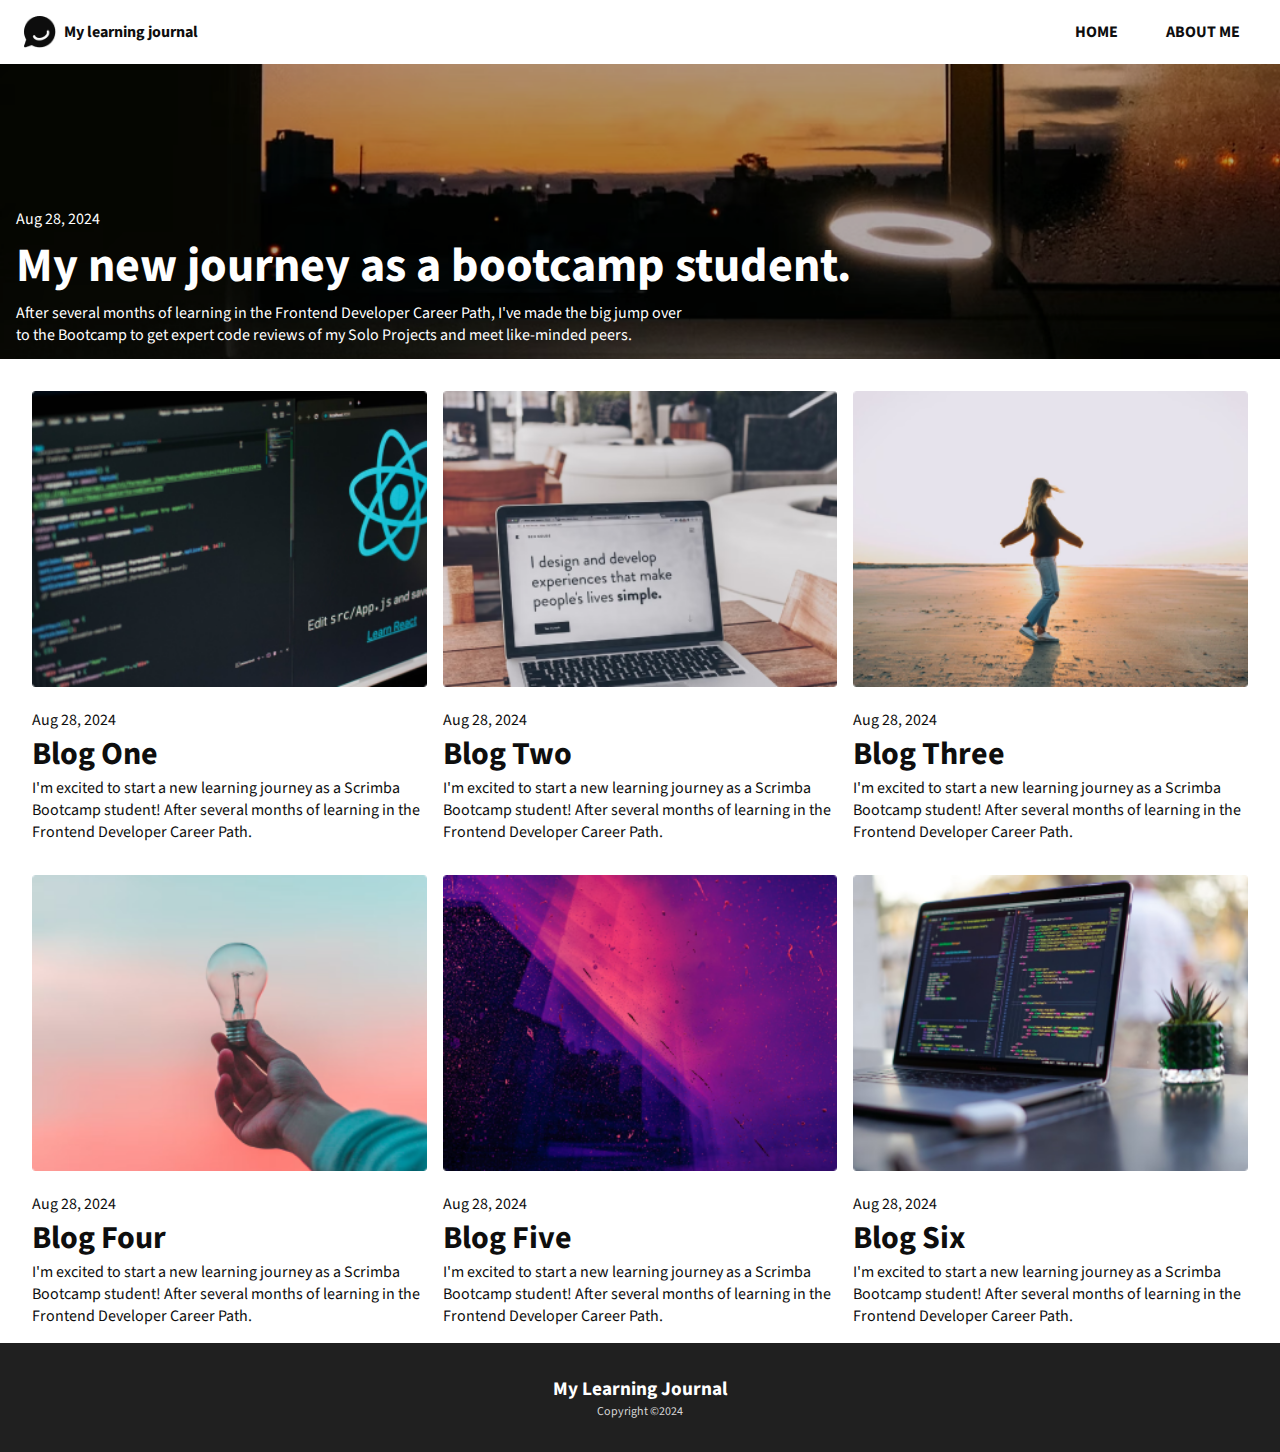
<file: index.html>
<!DOCTYPE html>
<html lang="en">

<head>
    <meta charset="utf-8">
    <meta name="description" content="My Learning Journal Project index page">
    <meta name="viewport" content="width=device-width, initial-scale=1">
    <title>My Learning Journal</title>
    <link rel="stylesheet" href="css/style.css">
    <link rel="preconnect" href="https://fonts.googleapis.com">
    <link rel="preconnect" href="https://fonts.gstatic.com" crossorigin>
    <link href="https://fonts.googleapis.com/css2?family=Source+Sans+3:ital,wght@0,200..900;1,200..900&display=swap"
        rel="stylesheet">
</head>

<body>
    <nav>
        <header class="nav-header">
            <img id="nav-logo" src="images/logo.png" alt="My Journal Logo">
            <h1 id="nav-title">My learning journal</h1>
        </header>
        <ul>
            <li><a href="index.html">Home</a></li>
            <li><a href="aboutMe.html">About Me</a></li>
        </ul>
    </nav>
    <main>
        <a class="clickable-link" href="blogArticle.html">
            <article class="main-article">
            <p class="main-article-date">Aug 28, 2024</p>
            <h1>My new journey as a bootcamp student.</h1>
            <p>After several months of learning in the Frontend Developer Career Path, I've made the big jump over to
                the Bootcamp
                to get expert code reviews of my Solo Projects and meet like-minded peers.</p>
            </article>
        </a>
        <div class="grid-container">
            <article class="blog-post">
                <img class="blog-image" src="images/blog-image-01.png" alt="Blog One Image">
                <header class="article-header">
                    <p>Aug 28, 2024</p>
                    <h2>Blog One</h2>
                    <p>I'm excited to start a new learning journey as a Scrimba Bootcamp student! After several months
                        of learning in the Frontend Developer Career Path.</p>
                </header>
            </article>
            <article class="blog-post">
                <img class="blog-image" src="images/blog-image-02.png" alt="Blog Two Image">
                <header class="article-header">
                    <p>Aug 28, 2024</p>
                    <h2>Blog Two</h2>
                    <p>I'm excited to start a new learning journey as a Scrimba Bootcamp student! After several months
                        of learning in
                        the Frontend Developer Career Path.</p>
                </header>
            </article>
            <article class="blog-post">
                <img class="blog-image" src="images/blog-image-03.png" alt="Blog Three Image">
                <header class="article-header">
                    <p>Aug 28, 2024</p>
                    <h2>Blog Three</h2>
                    <p>I'm excited to start a new learning journey as a Scrimba Bootcamp student! After several months
                        of learning in
                        the Frontend Developer Career Path.</p>
                </header>
            </article>
            <article class="blog-post">
                <img class="blog-image" src="images/blog-image-04.png" alt="Blog Four Image">
                <header class="article-header">
                    <p>Aug 28, 2024</p>
                    <h2>Blog Four</h2>
                    <p>I'm excited to start a new learning journey as a Scrimba Bootcamp student! After several months
                        of learning in
                        the Frontend Developer Career Path.</p>
                </header>
            </article>
            <article class="blog-post">
                <img class="blog-image" src="images/blog-image-05.png" alt="Blog Five Image">
                <header class="article-header">
                    <p>Aug 28, 2024</p>
                    <h2>Blog Five</h2>
                    <p>I'm excited to start a new learning journey as a Scrimba Bootcamp student! After several months
                        of learning in
                        the Frontend Developer Career Path.</p>
                </header>
            </article>
            <article class="blog-post">
                <img class="blog-image" src="images/blog-image-06.png" alt="Blog Six Image">
                <header class="article-header">
                    <p>Aug 28, 2024</p>
                    <h2>Blog Six</h2>
                    <p>I'm excited to start a new learning journey as a Scrimba Bootcamp student! After several months
                        of learning in
                        the Frontend Developer Career Path.</p>
                </header>
            </article>
        </div>
    </main>
    <footer>
        <div class="footer-text">
            <h3>My Learning Journal</h3>
            <p>Copyright &copy;2024</p>
        </div>
    </footer>
</body>

</html>
</file>
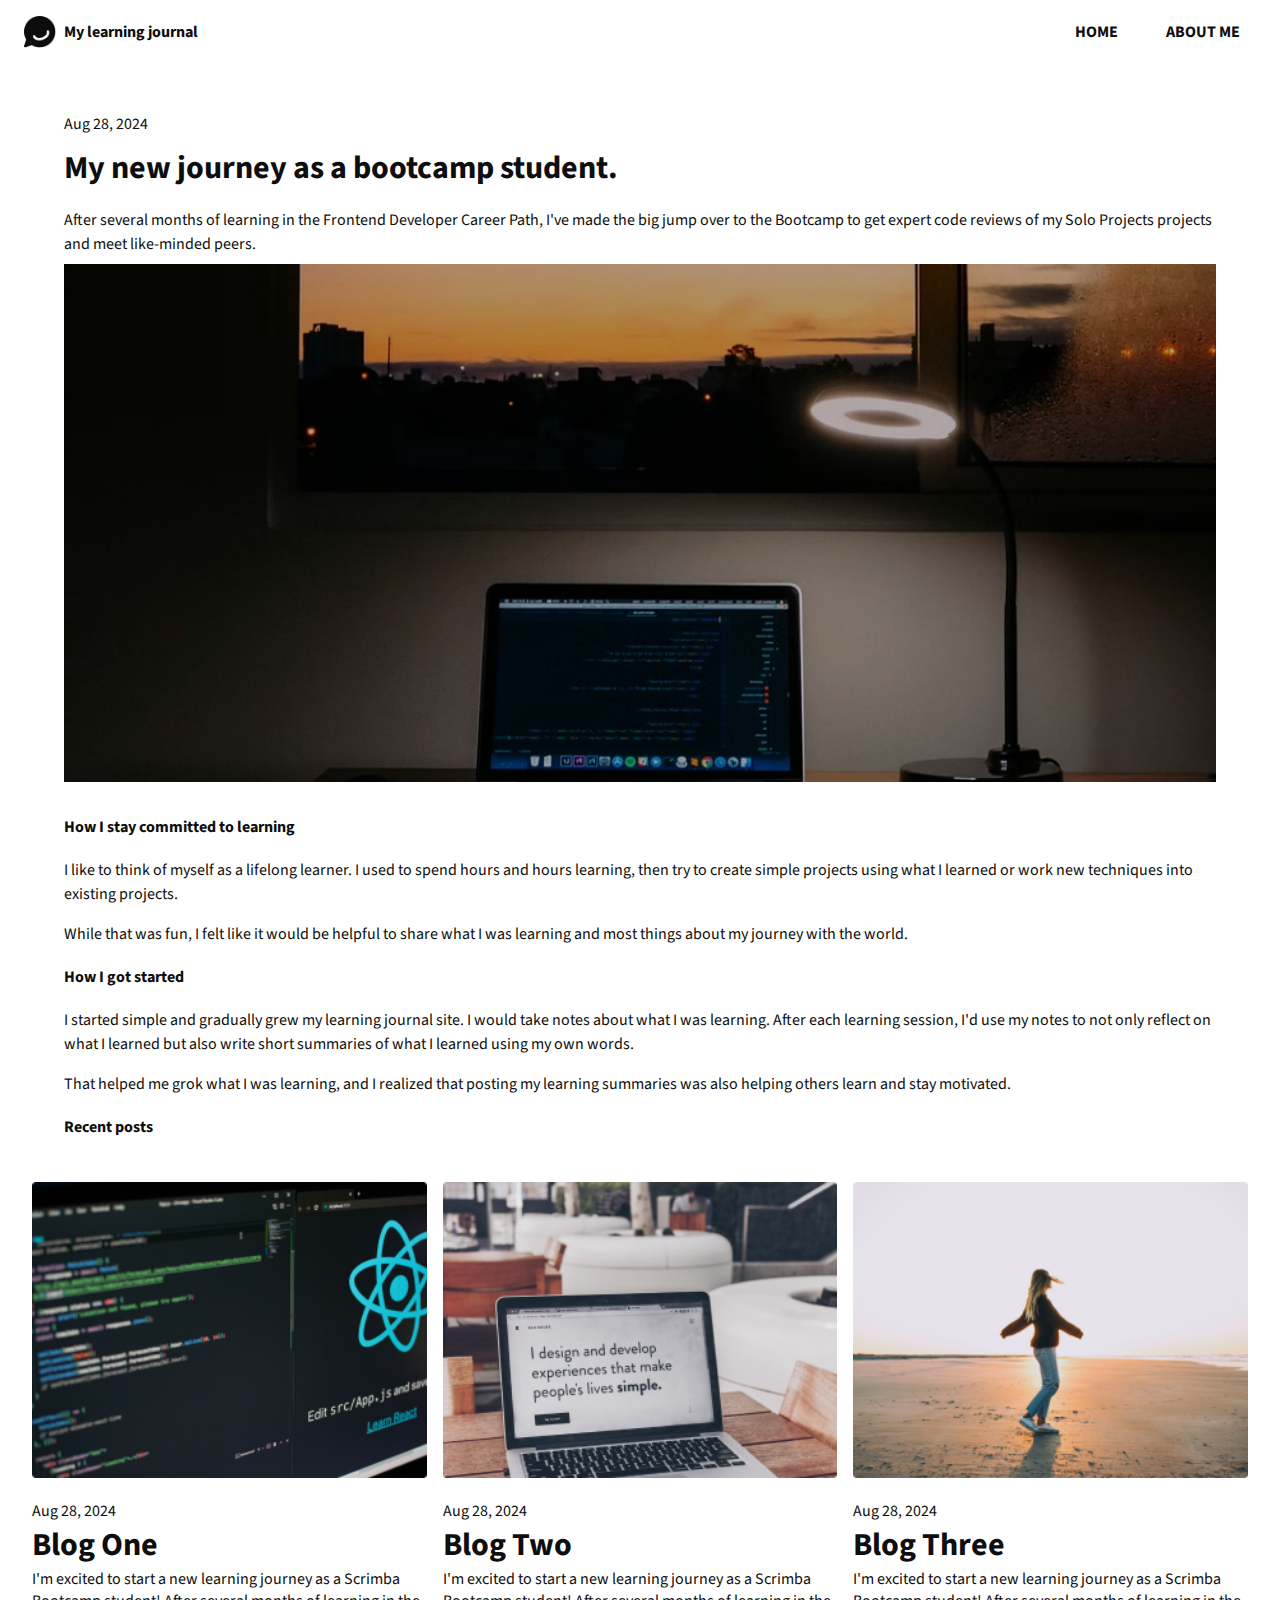
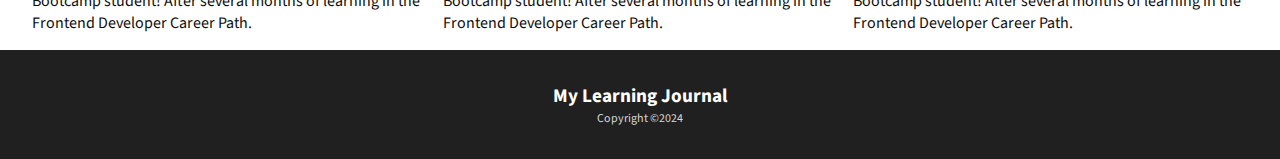
<file: aboutMe.html>
<!DOCTYPE html>
<html lang="en">

<head>
    <meta charset="UTF-8">
    <meta name="viewport" content="width=device-width, initial-scale=1.0">
    <meta name="description" content="My Learning Journal Project about me page">
    <title>About Me</title>
    <link rel="stylesheet" href="css/style.css">
    <link rel="stylesheet" href="css/extended.css">
    <link rel="preconnect" href="https://fonts.googleapis.com">
    <link rel="preconnect" href="https://fonts.gstatic.com" crossorigin>
    <link href="https://fonts.googleapis.com/css2?family=Source+Sans+3:ital,wght@0,200..900;1,200..900&display=swap"
        rel="stylesheet">
    <title>Document</title>
</head>

<body>
    <nav>
        <header class="nav-header">
            <img id="nav-logo" src="images/logo.png" alt="My Journal Logo">
            <h1 id="nav-title">My learning journal</h1>
        </header>
        <ul>
            <li><a href="index.html">Home</a></li>
            <li><a href="aboutMe.html">About Me</a></li>
        </ul>
    </nav>
    <main>
        <div class="text-container">
            <p id="about-me-date">Aug 28, 2024</p>
            <h1>My new journey as a bootcamp student.</h1>
            <p>After several months of learning in the Frontend Developer Career Path, I've made the big jump over to
                the
                Bootcamp to
                get expert code reviews of my Solo Projects projects and meet like-minded peers.</p>
            <img class="about-me-image" src="images/blog-image-hero.png" alt="asd">
            <h2>How I stay committed to learning</h2>
            <p>I like to think of myself as a lifelong learner. I used to spend hours and hours learning, then try to
                create
                simple
                projects using what I learned or work new techniques into existing projects.</p>
            <p> While that was fun, I felt like it would be helpful to share what I was learning and most things about
                my
                journey with
                the world.</p>
            <h2>How I got started</h2>
            <p>I started simple and gradually grew my learning journal site. I would take notes about what I was
                learning.
                After each learning session, I'd use my notes to not only reflect on what I learned but also write short
                summaries of
                what I learned using my own words.</p>
            <p>That helped me grok what I was learning, and I realized that posting my learning summaries was also
                helping
                others learn
                and stay motivated.</p>
            <h2>Recent posts</h2>
        </div>
        <div class="grid-container">
            <article class="blog-post">
                <img class="blog-image" src="images/blog-image-01.png" alt="Blog One Image">
                <header class="article-header">
                    <p>Aug 28, 2024</p>
                    <h2>Blog One</h2>
                    <p>I'm excited to start a new learning journey as a Scrimba Bootcamp student! After several months
                        of learning in the Frontend Developer Career Path.</p>
                </header>
            </article>
            <article class="blog-post">
                <img class="blog-image" src="images/blog-image-02.png" alt="Blog Two Image">
                <header class="article-header">
                    <p>Aug 28, 2024</p>
                    <h2>Blog Two</h2>
                    <p>I'm excited to start a new learning journey as a Scrimba Bootcamp student! After several months
                        of learning in the Frontend Developer Career Path.</p>
                </header>
            </article>
            <article class="blog-post">
                <img class="blog-image" src="images/blog-image-03.png" alt="Blog Three Image">
                <header class="article-header">
                    <p>Aug 28, 2024</p>
                    <h2>Blog Three</h2>
                    <p>I'm excited to start a new learning journey as a Scrimba Bootcamp student! After several months
                        of learning in the Frontend Developer Career Path.</p>
                </header>
            </article>
        </div>
    </main>
</body>
    <footer>
        <div class="footer-text">
            <h3>My Learning Journal</h3>
            <p>Copyright &copy;2024</p>
        </div>
    </footer>
</html>
</file>
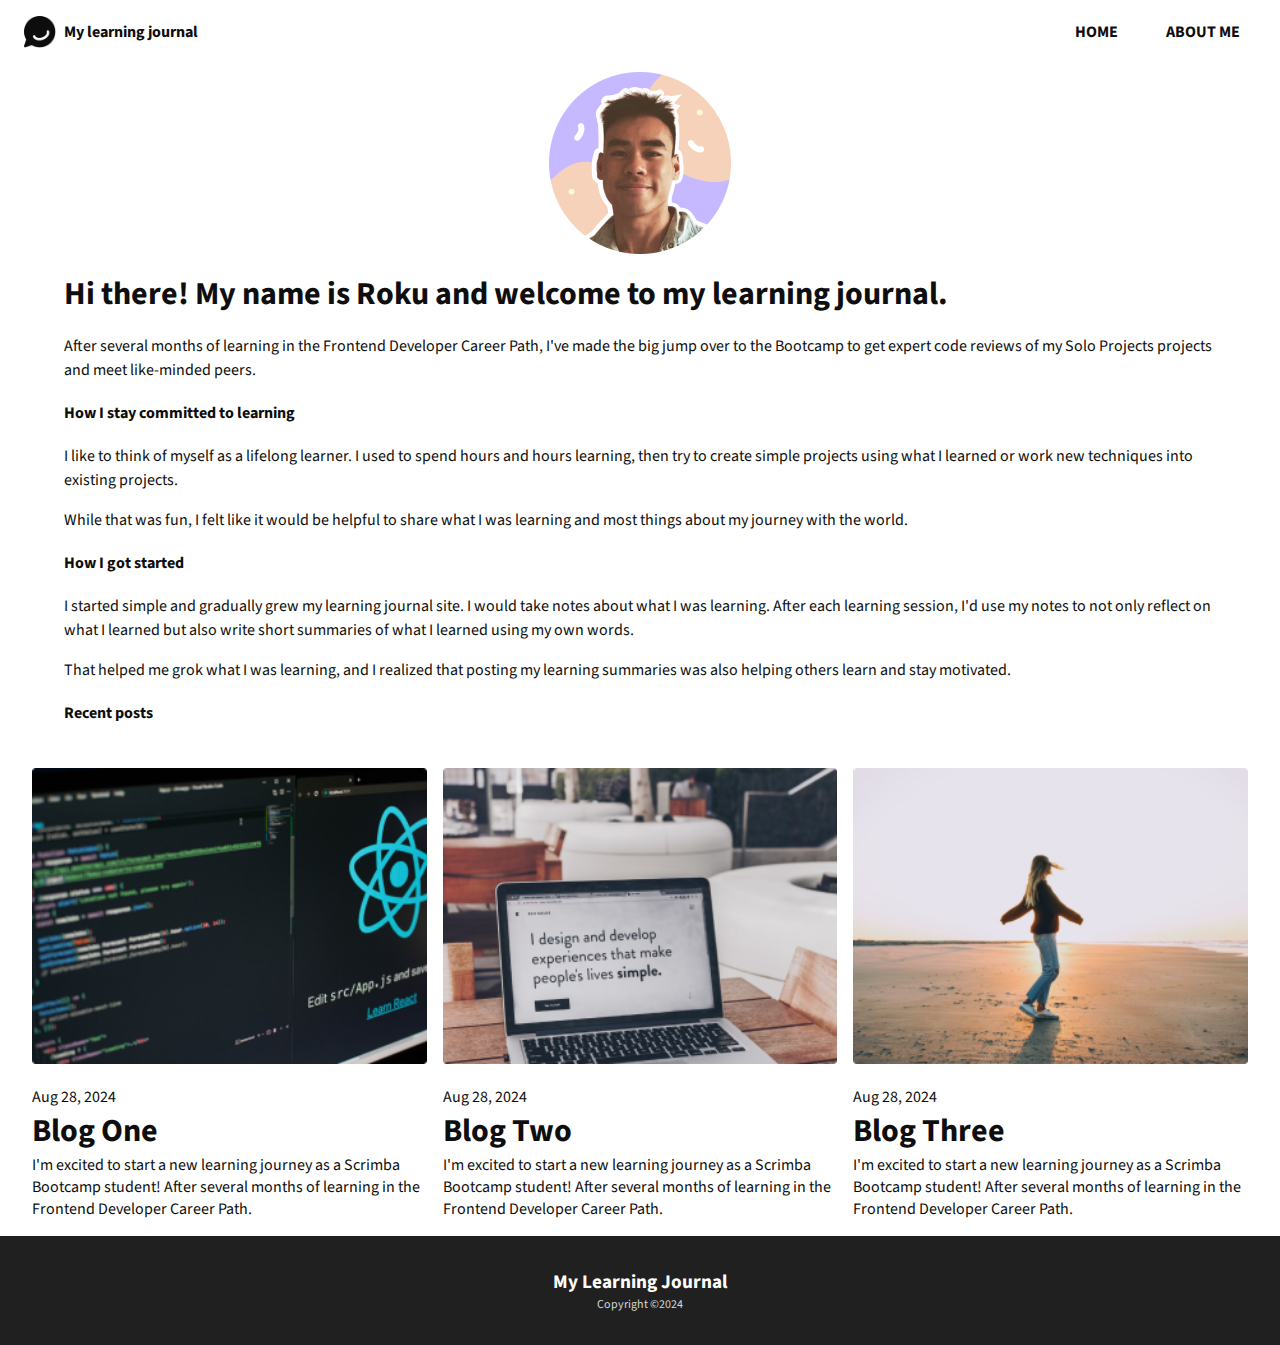
<file: blogArticle.html>
<!DOCTYPE html>
<html lang="en">

<head>
    <meta charset="UTF-8">
    <meta name="viewport" content="width=device-width, initial-scale=1.0">
    <meta name="description" content="My Learning Journal Project blog article page">
    <title>Blog Article</title>
    <link rel="stylesheet" href="css/style.css">
    <link rel="stylesheet" href="css/extended.css">
    <link rel="preconnect" href="https://fonts.googleapis.com">
    <link rel="preconnect" href="https://fonts.gstatic.com" crossorigin>
    <link href="https://fonts.googleapis.com/css2?family=Source+Sans+3:ital,wght@0,200..900;1,200..900&display=swap"
        rel="stylesheet">
    <title>Document</title>
</head>

<body>
    <nav>
        <header class="nav-header">
            <img id="nav-logo" src="images/logo.png" alt="My Journal Logo">
            <h1 id="nav-title">My learning journal</h1>
        </header>
        <ul>
            <li><a href="index.html">Home</a></li>
            <li><a href="aboutMe.html">About Me</a></li>
        </ul>
    </nav>
    <main>
        <div class="text-container">
            <img id="avatar-image" src="images/avatar.png" alt="Avatar">
            <h1>Hi there! My name is Roku and welcome to my learning journal.</h1>
            <p>After several months of learning in the Frontend Developer Career Path, I've made the big jump over to
                the Bootcamp to get expert code reviews of my Solo Projects projects and meet like-minded peers.</p>
            <h2>How I stay committed to learning</h2>
            <p>I like to think of myself as a lifelong learner. I used to spend hours and hours learning, then try to
                create
                simple
                projects using what I learned or work new techniques into existing projects.</p>
            <p> While that was fun, I felt like it would be helpful to share what I was learning and most things about
                my
                journey with
                the world.</p>
            <h2>How I got started</h2>
            <p>I started simple and gradually grew my learning journal site. I would take notes about what I was
                learning.
                After each learning session, I'd use my notes to not only reflect on what I learned but also write short
                summaries of
                what I learned using my own words.</p>
            <p>That helped me grok what I was learning, and I realized that posting my learning summaries was also
                helping
                others learn
                and stay motivated.</p>
            <h2>Recent posts</h2>
        </div>
        <div class="grid-container">
            <article class="blog-post">
                <img class="blog-image" src="images/blog-image-01.png" alt="Blog One Image">
                <header class="article-header">
                    <p>Aug 28, 2024</p>
                    <h2>Blog One</h2>
                    <p>I'm excited to start a new learning journey as a Scrimba Bootcamp student! After several months
                        of learning in the Frontend Developer Career Path.</p>
                </header>
            </article>
            <article class="blog-post">
                <img class="blog-image" src="images/blog-image-02.png" alt="Blog Two Image">
                <header class="article-header">
                    <p>Aug 28, 2024</p>
                    <h2>Blog Two</h2>
                    <p>I'm excited to start a new learning journey as a Scrimba Bootcamp student! After several months
                        of learning in the Frontend Developer Career Path.</p>
                </header>
            </article>
            <article class="blog-post">
                <img class="blog-image" src="images/blog-image-03.png" alt="Blog Three Image">
                <header class="article-header">
                    <p>Aug 28, 2024</p>
                    <h2>Blog Three</h2>
                    <p>I'm excited to start a new learning journey as a Scrimba Bootcamp student! After several months
                        of learning in the Frontend Developer Career Path.</p>
                </header>
            </article>
        </div>
    </main>
</body>
<footer>
    <div class="footer-text">
        <h3>My Learning Journal</h3>
        <p>Copyright &copy;2024</p>
    </div>
</footer>

</html>
</file>
<file: css/style.css>
* {
    box-sizing: border-box;
}

html, 
body {
    margin: 0;
    padding: 0;
    box-sizing: border-box;
    font-family: "Source Sans 3", sans-serif;
    color: #0E0E0E;
}

/* Links */

a {
    text-decoration: none;
}

a:link {
    color: #0E0E0E;
}

a:visited {
    color: #0E0E0E;
}

/* Navigation */

nav {
    height: 5vw;
    display: flex;
    justify-content: space-between;
    align-items: center;
    padding: 2em 1em;
    background-color: white;
}

nav ul {
    display: flex;
    justify-content: space-between;
    align-items: center;
    list-style: none;
    margin: 0;
    padding: 0;
}

nav ul li {
    padding: 1em;
    margin: 0 0.5em;
    text-decoration: none;
    text-transform: uppercase;
    font-weight: bolder;
}

#nav-logo {
    width: 2em;
    margin-left: 0.5em;
    margin-right: 0.5em;
}

#nav-title {
    font-size: 1rem;
    margin: 0;
}

.nav-header {
    display: flex;
    justify-content: center;
    align-items: center;
}

/* Typography */

h1 {
    font-size: 3rem;
    margin: 0;
}

h2 {
    font-size: 2rem;
    margin: 0;
}

h3 {
    font-size: 1.5rem;
    margin: 0;
}

p {
    margin: 0;
}

/* Main article */

.clickable-link {
    display: block;
}
.main-article {
    padding: 1em;
    display: flex;
    flex-direction: column;
    justify-content: center;
    padding-bottom: 0.8em;
    background-image: url("../images/blog-image-hero.png");
    background-size: cover;
    color: white;
}

.main-article-date {
    margin-top: 8em;
}

.main-article h1 {
    font-size: 3rem;
    padding: 0.25em 0;
    line-height: 1;
}

.main-article p {
    max-width: 85ch;
}

/* Grid section */

.grid-container {
    width: 95%;
    padding: 1em 0;
    margin: 0 auto;
    display: grid;
    grid-template-columns: repeat(auto-fit, minmax(350px, 1fr));
    gap: 1em;
}

.blog-post {
    width: 100%;
}

.blog-image {
    width: 100%;
    padding: 1em 0;
}

.article-header {
    width: 100%;
    margin: 0 auto;
}

/* Footer */

footer {
    padding: 2em 0;
    background-color: #202020;
    color: white;
}

.footer-text {
    font-size: 0.75rem;
    display: flex;
    flex-direction: column;
    margin: auto auto;
    justify-content: center;
    align-items: center;
}

.footer-text h3 {
    font-size: 1.2rem;
}

.footer-text p {
    color: #D7D7D7;
}
</file>
<file: css/extended.css>
/* Article texts */

.text-container {
    width: 90%;
    margin: 0 auto;
}

.text-container h1 {
    padding: 0.5em 0;
    line-height: 1;
    font-size: 2rem;
}

.text-container h2 {
    padding: 0.75em 0;
    font-size: 1rem;
}

.text-container p {
    font-size: 1rem;
    padding: 0.5em 0;
    line-height: 1.5;
}

/* Specifics */

.about-me-image {
    width: 100%;
    margin-bottom: 1em;
}

#about-me-date {
    padding-top: 3em;
    padding-bottom: 0;
}

#avatar-image {
    display: block;
    margin: 0.5em auto;
}
</file>
